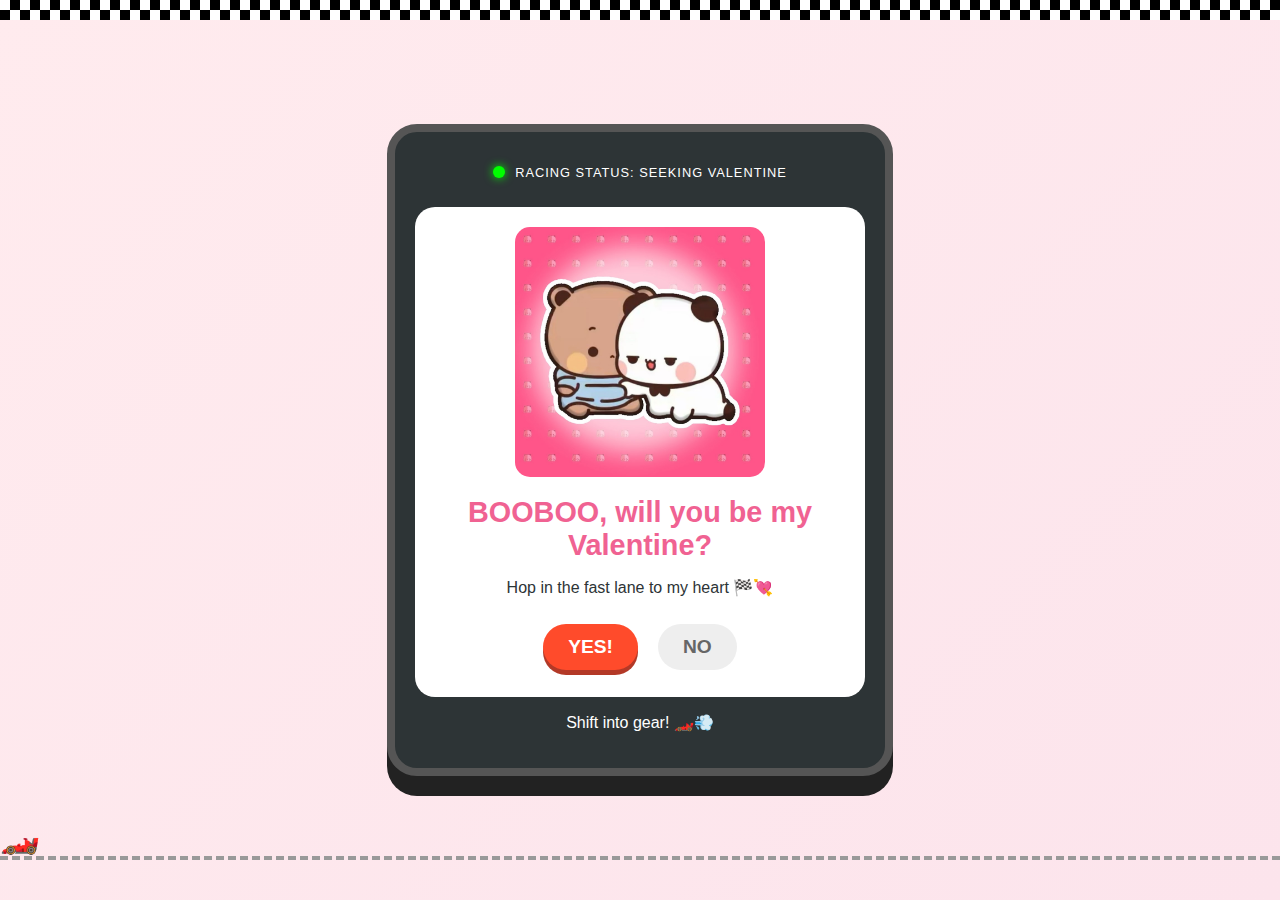
<file: index.html>
<!DOCTYPE html>
<html lang="en">
<head>
    <meta charset="UTF-8">
    <meta name="viewport" content="width=device-width, initial-scale=1.0">
    <title>Be My Valentine, BOOBOO!</title>
    <link rel="stylesheet" href="styles.css">
</head>
<body>
    <div class="checkered-border"></div>
    
    <main class="dashboard-container">
        <header class="dashboard-header">
            <span class="status-light"></span>
            <p>RACING STATUS: SEEKING VALENTINE</p>
        </header>

        <section class="content-card">
            <div class="image-frame">
                <img src="assets/valentine.png" alt="Cute characters with hearts" class="main-img">
            </div>

            <h1 class="proposal-text">BOOBOO, will you be my Valentine?</h1>
            <p class="micro-copy">Hop in the fast lane to my heart 🏁💘</p>

            <div class="button-pit-stop">
                <button id="yesBtn" class="btn btn-yes" onclick="location.href='yes.html'">YES!</button>
                <button id="noBtn" class="btn btn-no">NO</button>
            </div>
        </section>

        <footer class="dashboard-footer">
            <div class="speedometer">
                <div class="needle"></div>
            </div>
            <p id="message-box">Shift into gear! 🏎️💨</p>
        </footer>
    </main>

    <div class="track">
        <div class="car">🏎️</div>
    </div>

    <script src="script.js"></script>
</body>
</html>
</file>
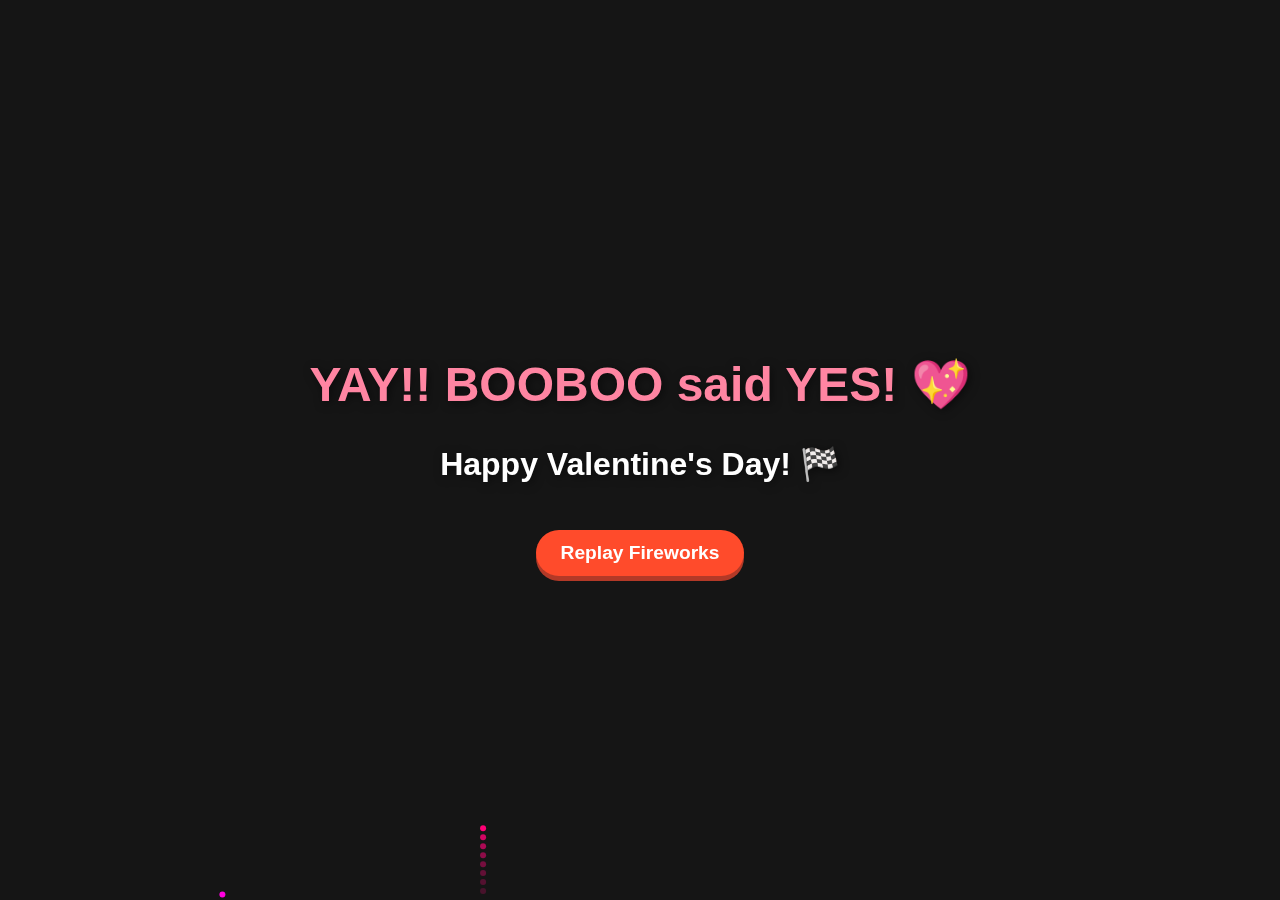
<file: yes.html>
<!DOCTYPE html>
<html lang="en">
<head>
    <meta charset="UTF-8">
    <meta name="viewport" content="width=device-width, initial-scale=1.0">
    <title>Victory Lap!</title>
    <link rel="stylesheet" href="styles.css">
    <style>
        body { background: #1a1a1a; overflow: hidden; }
        .victory-card { position: absolute; z-index: 10; text-align: center; width: 100%; top: 50%; transform: translateY(-50%); pointer-events: none; }
    </style>
</head>
<body>
    <canvas id="fireworksCanvas"></canvas>

    <div class="victory-card">
        <h1 class="victory-text">YAY!! BOOBOO said YES! 💖</h1>
        <h2 class="sub-victory">Happy Valentine's Day! 🏁</h2>
        <button class="btn btn-yes" style="pointer-events: auto; margin-top: 20px;" onclick="location.reload()">Replay Fireworks</button>
    </div>

    <script src="fireworks.js"></script>
</body>
</html>
</file>
<file: styles.css>
:root {
    --pink: #ff85a2;
    --dark-pink: #f06292;
    --blue: #81d4fa;
    --racing-red: #ff4b2b;
    --black: #2d3436;
}

body {
    margin: 0;
    font-family: 'Segoe UI', Roboto, Helvetica, Arial, sans-serif;
    background: linear-gradient(135deg, #ffebee 0%, #fce4ec 100%);
    display: flex;
    justify-content: center;
    align-items: center;
    min-height: 100vh;
    overflow: hidden;
}

/* Checkered Pattern */
.checkered-border {
    position: fixed;
    top: 0;
    width: 100%;
    height: 20px;
    background-image: 
        linear-gradient(45deg, #000 25%, transparent 25%), 
        linear-gradient(-45deg, #000 25%, transparent 25%),
        linear-gradient(45deg, transparent 75%, #000 75%),
        linear-gradient(-45deg, transparent 75%, #000 75%);
    background-size: 20px 20px;
    background-position: 0 0, 0 10px, 10px -10px, -10px 0px;
    background-color: #fff;
}

.dashboard-container {
    background: var(--black);
    padding: 20px;
    border-radius: 30px;
    border: 8px solid #555;
    box-shadow: 0 20px 0 #222;
    width: 90%;
    max-width: 450px;
    text-align: center;
    color: white;
    position: relative;
}

.dashboard-header {
    display: flex;
    align-items: center;
    justify-content: center;
    gap: 10px;
    font-size: 0.8rem;
    letter-spacing: 1px;
    margin-bottom: 15px;
}

.status-light {
    width: 12px;
    height: 12px;
    background: #00ff00;
    border-radius: 50%;
    box-shadow: 0 0 10px #00ff00;
    animation: blink 1s infinite;
}

.content-card {
    background: white;
    border-radius: 20px;
    padding: 20px;
    color: var(--black);
}

.main-img {
    width: 100%;
    max-width: 250px;
    border-radius: 15px;
}

.proposal-text {
    font-size: 1.8rem;
    margin: 15px 0;
    color: var(--dark-pink);
}

.button-pit-stop {
    display: flex;
    justify-content: center;
    gap: 20px;
    height: 60px;
    align-items: center;
    margin-top: 20px;
}

.btn {
    padding: 12px 25px;
    font-size: 1.2rem;
    font-weight: bold;
    border: none;
    border-radius: 50px;
    cursor: pointer;
    transition: transform 0.2s, box-shadow 0.2s;
}

.btn-yes {
    background: var(--racing-red);
    color: white;
    box-shadow: 0 5px 0 #b33927;
}

.btn-no {
    background: #eee;
    color: #666;
    position: relative;
}

.btn:active {
    transform: translateY(3px);
    box-shadow: 0 2px 0 #b33927;
}

/* Racing Track & Car */
.track {
    position: fixed;
    bottom: 40px;
    width: 100%;
    border-bottom: 4px dashed #999;
}

.car {
    font-size: 2rem;
    position: absolute;
    bottom: 0;
    animation: drive 5s linear infinite;
}

.victory-text {
    color: var(--pink);
    font-size: 3rem;
    text-shadow: 2px 2px 10px rgba(0,0,0,0.5);
}

@keyframes drive {
    from { left: -50px; }
    to { left: 100%; }
}

@keyframes blink {
    50% { opacity: 0.3; }
}

@media (max-width: 480px) {
    .proposal-text { font-size: 1.4rem; }
}
.sub-victory {
    color: white !important;
    font-size: 2rem;
    text-shadow: 2px 2px 10px rgba(0,0,0,0.5);
}
</file>
